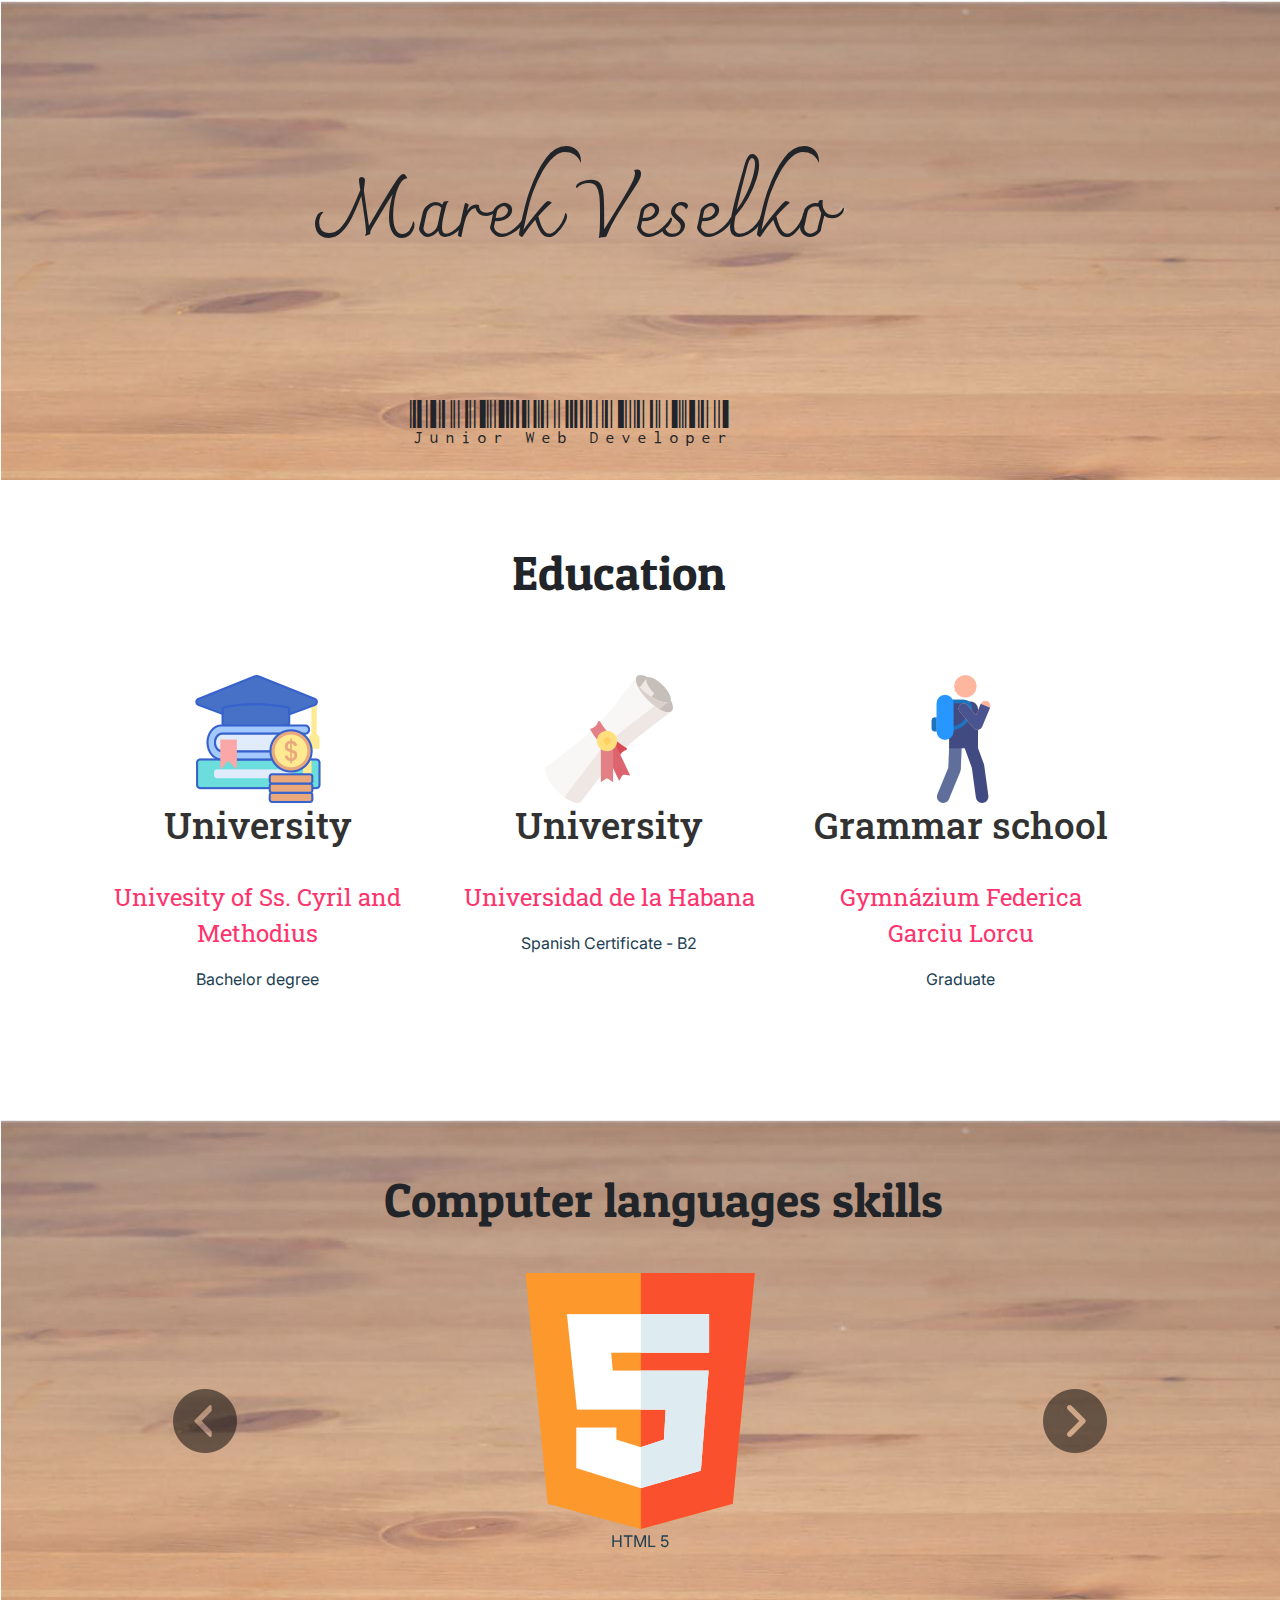
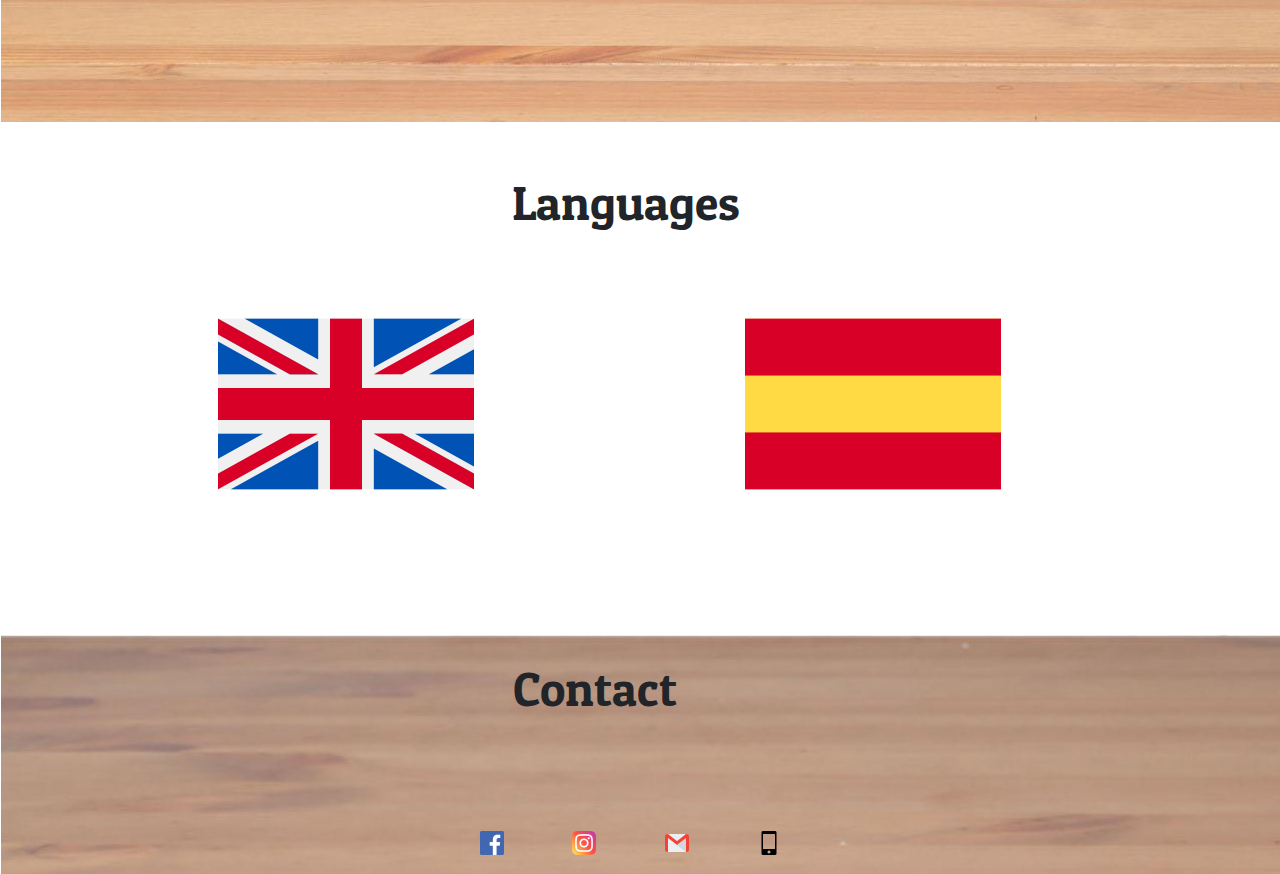
<file: index.html>
<!DOCTYPE html>
<html lang="en" dir="ltr">
  <head>
    <meta charset="utf-8">
    <title>CV</title>
    <!--CSS-->
    <link rel="stylesheet" href="style.css">

    <!--fonts-->
<link href="https://fonts.googleapis.com/css?family=Charmonman:700|Libre+Barcode+128+Text&display=swap" rel="stylesheet">
<link href="https://fonts.googleapis.com/css?family=Inter|Patua+One|Roboto+Slab&display=swap" rel="stylesheet">
    <!--bootstrap-->
    <link rel="stylesheet" href="https://stackpath.bootstrapcdn.com/bootstrap/4.4.1/css/bootstrap.min.css" integrity="sha384-Vkoo8x4CGsO3+Hhxv8T/Q5PaXtkKtu6ug5TOeNV6gBiFeWPGFN9MuhOf23Q9Ifjh" crossorigin="anonymous">

    <script src="https://code.jquery.com/jquery-3.4.1.slim.min.js" integrity="sha384-J6qa4849blE2+poT4WnyKhv5vZF5SrPo0iEjwBvKU7imGFAV0wwj1yYfoRSJoZ+n" crossorigin="anonymous"></script>
<script src="https://cdn.jsdelivr.net/npm/popper.js@1.16.0/dist/umd/popper.min.js" integrity="sha384-Q6E9RHvbIyZFJoft+2mJbHaEWldlvI9IOYy5n3zV9zzTtmI3UksdQRVvoxMfooAo" crossorigin="anonymous"></script>
<script src="https://stackpath.bootstrapcdn.com/bootstrap/4.4.1/js/bootstrap.min.js" integrity="sha384-wfSDF2E50Y2D1uUdj0O3uMBJnjuUD4Ih7YwaYd1iqfktj0Uod8GCExl3Og8ifwB6" crossorigin="anonymous"></script>

  </head>

  <body>
<div class="about-me">
  <h1 class="meno" >Marek Veselko</h1>
  <p class="podnadpis">Junior Web Developer</p>
</div>

<div class="education">
  <h2 class="kapitola-nadpis">Education</h2>
  <div class="schools row">
  <div class="col-lg-4">
    <img src="images/scholarship.png" alt="hat">
      <h3 class="edu-podnadpis">University</h3>
      <br>
      <p class="skola">Univesity of Ss. Cyril and Methodius</p>
      <p class="titul">Bachelor degree</p>
    </div>
<div class="col-lg-4">
  <img src="images/diploma.png" alt="diploma">
  <h3 class="edu-podnadpis">University</h3>
  <br>
  <p class="skola">Universidad de la Habana</p>
  <p class="titul">Spanish Certificate - B2</p>
</div>

<div class="col-lg-4">
  <img src="images/student.png" alt="student">
  <h3 class="edu-podnadpis">Grammar school</h3>
  <br>
  <p class="skola">Gymnázium Federica Garciu Lorcu</p>
  <p class="titul">Graduate</p>
</div>
</div>
</div>

<div class="computer-languages">
  <h2 class="kapitola-nadpis">Computer languages skills</h2>
  <div id="it" class="carousel slide" data-ride="false">
  <div class="carousel-inner">
    <div class="carousel-item active">
<img class="img-lang" src="images/html5.png" alt="html">
<p class="titul">HTML 5</p>
    </div>
    <div class="carousel-item">
<img class="img-lang" src="images/css.png" alt="css">
<p>CSS 3</p>
    </div>
    <div class="carousel-item">
<img class="img-lang" src="images/bootstrap.png" alt="bootstrap">
<p class="titul">BOOTSTRAP 4</p>
    </div>
    <div class="carousel-item">
<img class="img-lang" src="images/javascript.png" alt="javascript">
<p class="titul">JAVASCRIPT</p>
    </div>
    <div class="carousel-item">
<img class="img-lang" src="images/jquery.png" alt="jquery">
<p class="titul">jQUERY</p>
    </div>
    <div class="carousel-item">
<img class="img-nodejs" src="images/nodeajs.png" alt="nodejs">
<p class="titul">NODE.js</p>
    </div>
    <div class="carousel-item">
<img src="images/express.jpg" alt="express">
<p class="titul">EXPRESS.js</p>
    </div>
  </div>
  <a class="carousel-control-prev" href="#it" role="button" data-slide="prev">
    <span class="sipka-dolava"><img src="images/return.png" alt="back"></span>
  </a>
  <a class="carousel-control-next" href="#it" role="button" data-slide="next">
    <span class="sipka-doprava"><img src="images/next.png" alt="next"></span>
  </a>
</div>

</div>

<div class="languages">
<h2 class="kapitola-nadpis">Languages</h2>
<div class="jazyk row">
  <div class="col-lg-6">
    <img src="images/uk.png" alt="uk">
  </div>
  <div class="col-lg-6">
    <img src="images/spain.png" alt="spain">

  </div>

</div>
</div>
<div class="contact">


  <h2 class="kapitola-nadpis">Contact</h2>
  <div class="icons">
<a class="ikona" href="https://www.facebook.com/veselkomarek"><img src="images/facebook.png" alt="fb"></a>
<a class="ikona" href="https://www.instagram.com/marekveselko/"><img src="images/instagram-sketched.png" alt="ig"></a>
<a class="ikona mail" href="#"><img src="images/gmail.png" alt="mail"></a>
<a class="ikona mobil" href="#"><img src="images/iphone.png" alt="phone"></a>
</div>
<img class="bublina" src="images/bublina.png" alt="bubble">
<img class="bublina-mail" src="images/bublina2.png" alt="bubble">




</div>

<script src="https://ajax.googleapis.com/ajax/libs/jquery/3.4.1/jquery.min.js"></script>
<script src="index.js" charset="utf-8"></script>

  </body>
</html>
</file>
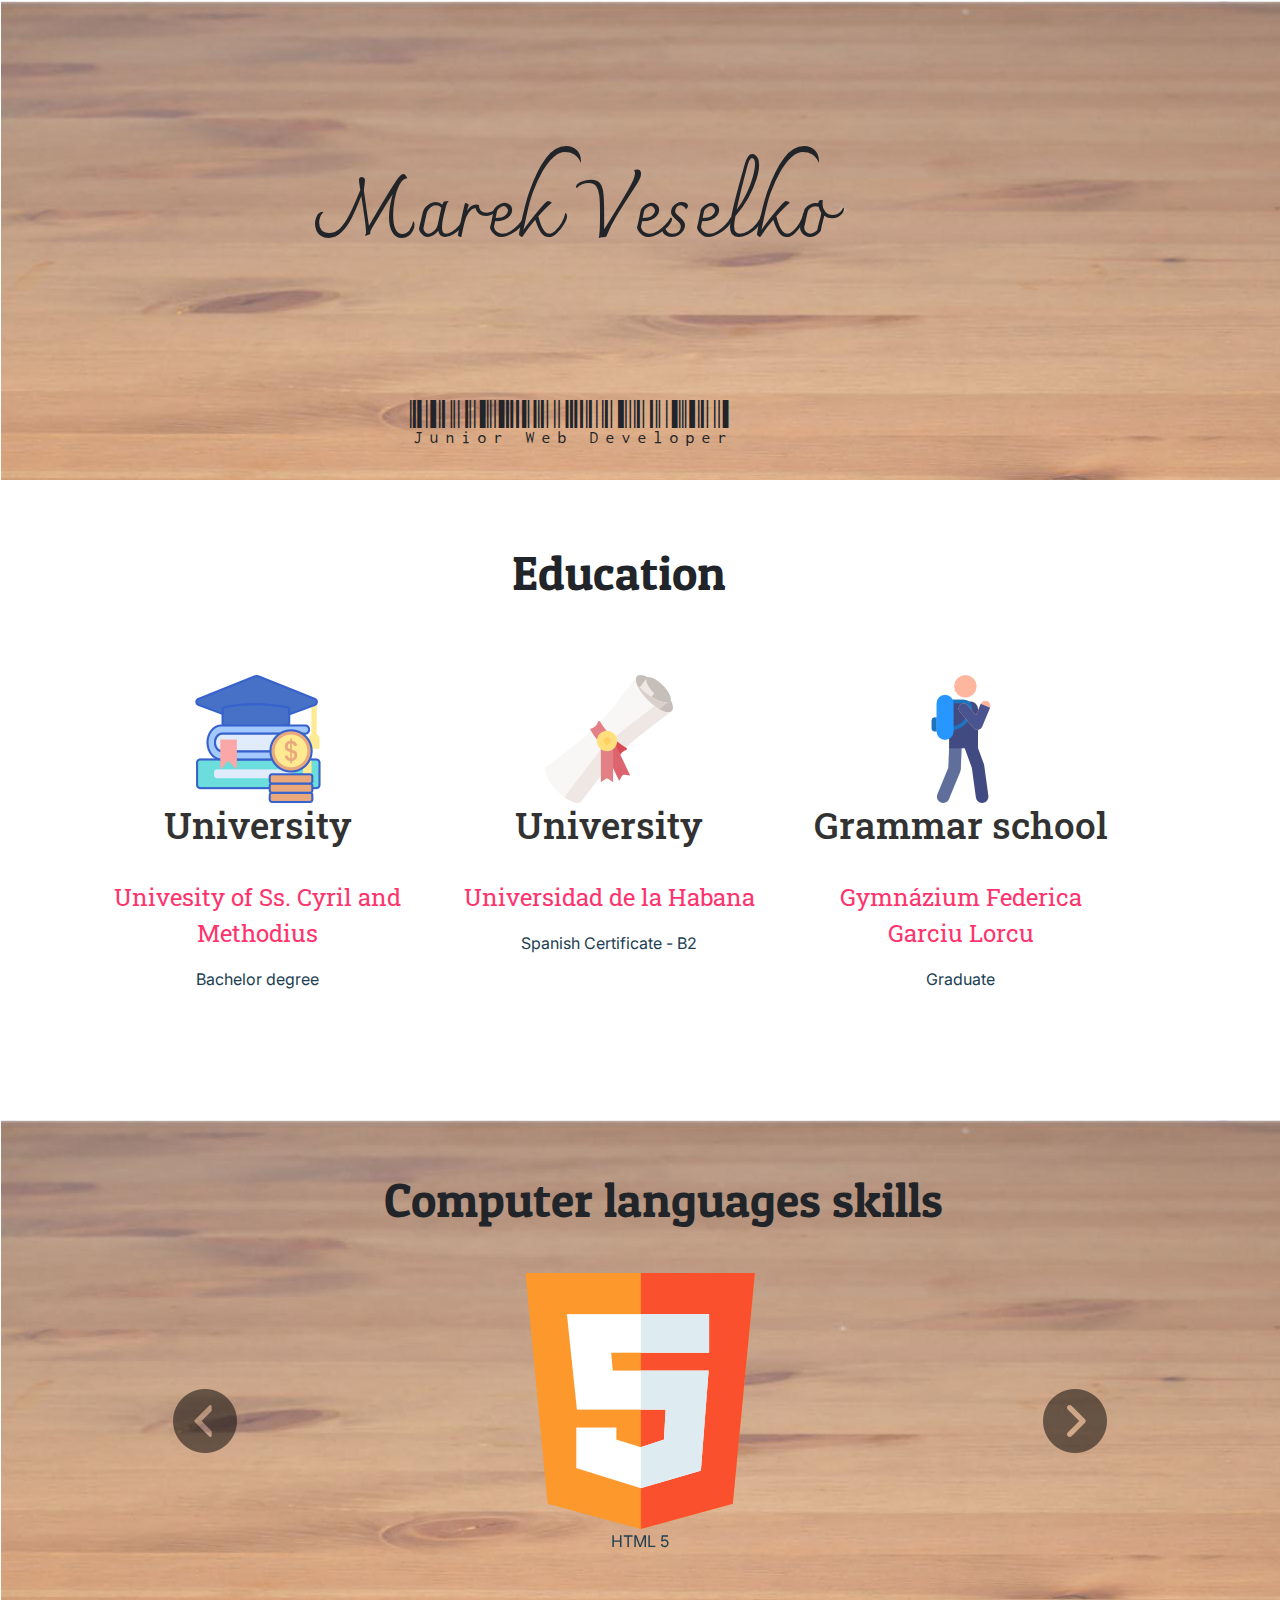
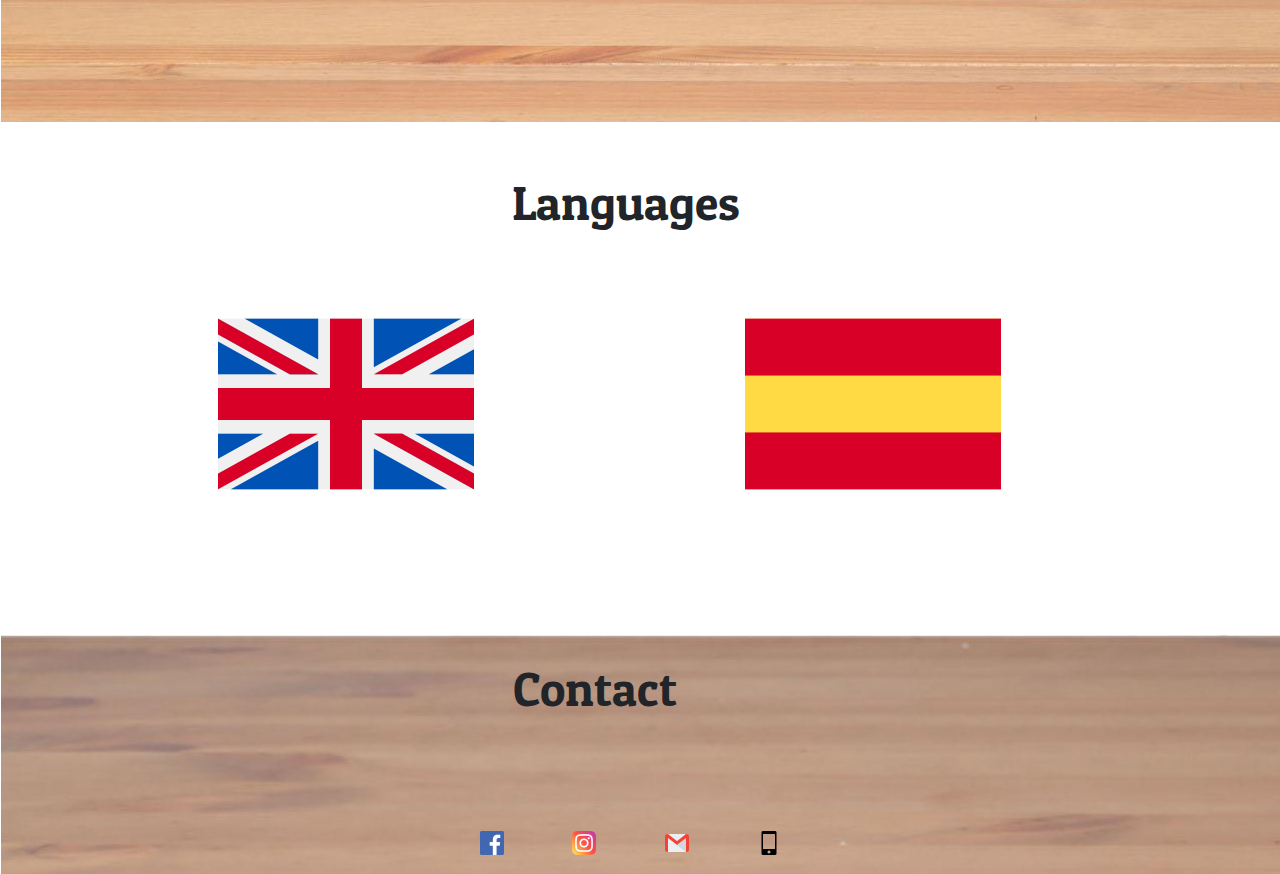
<file: zivotopis.html>
<!DOCTYPE html>
<html lang="en" dir="ltr">
  <head>
    <meta charset="utf-8">
    <title>CV</title>
    <!--CSS-->
    <link rel="stylesheet" href="style.css">

    <!--fonts-->
<link href="https://fonts.googleapis.com/css?family=Charmonman:700|Libre+Barcode+128+Text&display=swap" rel="stylesheet">
<link href="https://fonts.googleapis.com/css?family=Inter|Patua+One|Roboto+Slab&display=swap" rel="stylesheet">
    <!--bootstrap-->
    <link rel="stylesheet" href="https://stackpath.bootstrapcdn.com/bootstrap/4.4.1/css/bootstrap.min.css" integrity="sha384-Vkoo8x4CGsO3+Hhxv8T/Q5PaXtkKtu6ug5TOeNV6gBiFeWPGFN9MuhOf23Q9Ifjh" crossorigin="anonymous">

    <script src="https://code.jquery.com/jquery-3.4.1.slim.min.js" integrity="sha384-J6qa4849blE2+poT4WnyKhv5vZF5SrPo0iEjwBvKU7imGFAV0wwj1yYfoRSJoZ+n" crossorigin="anonymous"></script>
<script src="https://cdn.jsdelivr.net/npm/popper.js@1.16.0/dist/umd/popper.min.js" integrity="sha384-Q6E9RHvbIyZFJoft+2mJbHaEWldlvI9IOYy5n3zV9zzTtmI3UksdQRVvoxMfooAo" crossorigin="anonymous"></script>
<script src="https://stackpath.bootstrapcdn.com/bootstrap/4.4.1/js/bootstrap.min.js" integrity="sha384-wfSDF2E50Y2D1uUdj0O3uMBJnjuUD4Ih7YwaYd1iqfktj0Uod8GCExl3Og8ifwB6" crossorigin="anonymous"></script>

  </head>

  <body>
<div class="about-me">
  <h1 class="meno" >Marek Veselko</h1>
  <p class="podnadpis">Junior Web Developer</p>
</div>

<div class="education">
  <h2 class="kapitola-nadpis">Education</h2>
  <div class="schools row">
  <div class="col-lg-4">
    <img src="images/scholarship.png" alt="hat">
      <h3 class="edu-podnadpis">University</h3>
      <br>
      <p class="skola">Univesity of Ss. Cyril and Methodius</p>
      <p class="titul">Bachelor degree</p>
    </div>
<div class="col-lg-4">
  <img src="images/diploma.png" alt="diploma">
  <h3 class="edu-podnadpis">University</h3>
  <br>
  <p class="skola">Universidad de la Habana</p>
  <p class="titul">Spanish Certificate - B2</p>
</div>

<div class="col-lg-4">
  <img src="images/student.png" alt="student">
  <h3 class="edu-podnadpis">Grammar school</h3>
  <br>
  <p class="skola">Gymnázium Federica Garciu Lorcu</p>
  <p class="titul">Graduate</p>
</div>
</div>
</div>

<div class="computer-languages">
  <h2 class="kapitola-nadpis">Computer languages skills</h2>
  <div id="it" class="carousel slide" data-ride="false">
  <div class="carousel-inner">
    <div class="carousel-item active">
<img class="img-lang" src="images/html5.png" alt="html">
<p class="titul">HTML 5</p>
    </div>
    <div class="carousel-item">
<img class="img-lang" src="images/css.png" alt="css">
<p>CSS 3</p>
    </div>
    <div class="carousel-item">
<img class="img-lang" src="images/bootstrap.png" alt="bootstrap">
<p class="titul">BOOTSTRAP 4</p>
    </div>
    <div class="carousel-item">
<img class="img-lang" src="images/javascript.png" alt="javascript">
<p class="titul">JAVASCRIPT</p>
    </div>
    <div class="carousel-item">
<img class="img-lang" src="images/jquery.png" alt="jquery">
<p class="titul">jQUERY</p>
    </div>
    <div class="carousel-item">
<img class="img-nodejs" src="images/nodeajs.png" alt="nodejs">
<p class="titul">NODE.js</p>
    </div>
    <div class="carousel-item">
<img src="images/express.jpg" alt="express">
<p class="titul">EXPRESS.js</p>
    </div>
  </div>
  <a class="carousel-control-prev" href="#it" role="button" data-slide="prev">
    <span class="sipka-dolava"><img src="images/return.png" alt="back"></span>
  </a>
  <a class="carousel-control-next" href="#it" role="button" data-slide="next">
    <span class="sipka-doprava"><img src="images/next.png" alt="next"></span>
  </a>
</div>

</div>

<div class="languages">
<h2 class="kapitola-nadpis">Languages</h2>
<div class="jazyk row">
  <div class="col-lg-6">
    <img src="images/uk.png" alt="uk">
  </div>
  <div class="col-lg-6">
    <img src="images/spain.png" alt="spain">

  </div>

</div>
</div>
<div class="contact">


  <h2 class="kapitola-nadpis">Contact</h2>
  <div class="icons">
<a class="ikona" href="https://www.facebook.com/veselkomarek"><img src="images/facebook.png" alt="fb"></a>
<a class="ikona" href="https://www.instagram.com/marekveselko/"><img src="images/instagram-sketched.png" alt="ig"></a>
<a class="ikona mail" href="#"><img src="images/gmail.png" alt="mail"></a>
<a class="ikona mobil" href="#"><img src="images/iphone.png" alt="phone"></a>
</div>
<img class="bublina" src="images/bublina.png" alt="bubble">
<img class="bublina-mail" src="images/bublina2.png" alt="bubble">




</div>

<script src="https://ajax.googleapis.com/ajax/libs/jquery/3.4.1/jquery.min.js"></script>
<script src="index.js" charset="utf-8"></script>

  </body>
</html>
</file>
<file: style.css>
.kapitola-nadpis{
  left: 40%;
  display: inline-block;
  position: absolute;
  font-size: 3rem;
  font-family: 'Patua One', cursive;
}


/********ABOUT ME**********/
.about-me{
  background-image: url("images/wood.png");
  position: relative;
  padding: 4% 10%;
  height: 30rem;
  text-align: center;
}

.meno{
  position: absolute;
  right:35%;
  top: 35%;
  font-family: 'Charmonman', cursive;
  font-size: 5rem;
  display:inline-block;
}

.podnadpis{
  position: absolute;
  right: 43%;
  bottom:1%;
  font-family: 'Libre Barcode 128 Text', cursive;
  font-size: 3rem;
  display: inline-block;
}


/**************EDUCATION****************/
.education{
padding: 5% 10%;
margin-bottom: 6%;
}

.schools{
  text-align: center;
  position: relative;
  right:3%;
  top: 5rem;
  padding: 5% 0;
}

.edu-podnadpis{
  font-family: 'Roboto Slab', serif;
  font-size: 2.3rem;
  color:#323232;

}

.skola{
  color:#fe346e;
  font-family: 'Roboto Slab', serif;
font-size: 1.5rem;
}

.titul{
  color:#204051;
  font-family: 'Inter', sans-serif;
  font-size: 1rem;
}

/**************Computer Languages***********/
.computer-languages{
  position: relative;
  text-align: center;
padding: 4% 10%;
background-image: url("images/wood.png");
}

.computer-languages .kapitola-nadpis{
  left:30%;
}

#it{
  padding:10%;
}

.img-lang{
  height: 256px;
  width: 256px;
}

.img-nodejs{
  height:256px;
}

/************LANGUAGES**********/
.languages{
  position: relative;
  text-align: center;
padding: 4% 10%;
}

.jazyk{
  padding: 10% 0 5% 0;
  position:relative;
  right: 3%;
}

/*******CONTACT************/
.contact{
  position: relative;
  text-align: center;
padding: 2% 10% 0 10%;
height: 15rem;
background-image: url("images/wood.png");
}

.contact .kapitola-nadpis{
  right: 47%;
}

.icons{
  position: absolute;
bottom: 8%;
left: 35%;
}

.ikona{
margin: 0 2rem;
}

.bublina{
  position: absolute;
  bottom: 15%;
  right: 33%;
height: 180px;
width: 400px;
display:none;
}

.bublina-mail{
    position: absolute;
    bottom: 15%;
    right: 39%;
  height: 180px;
  width: 400px;
display:none;
  }
</file>
